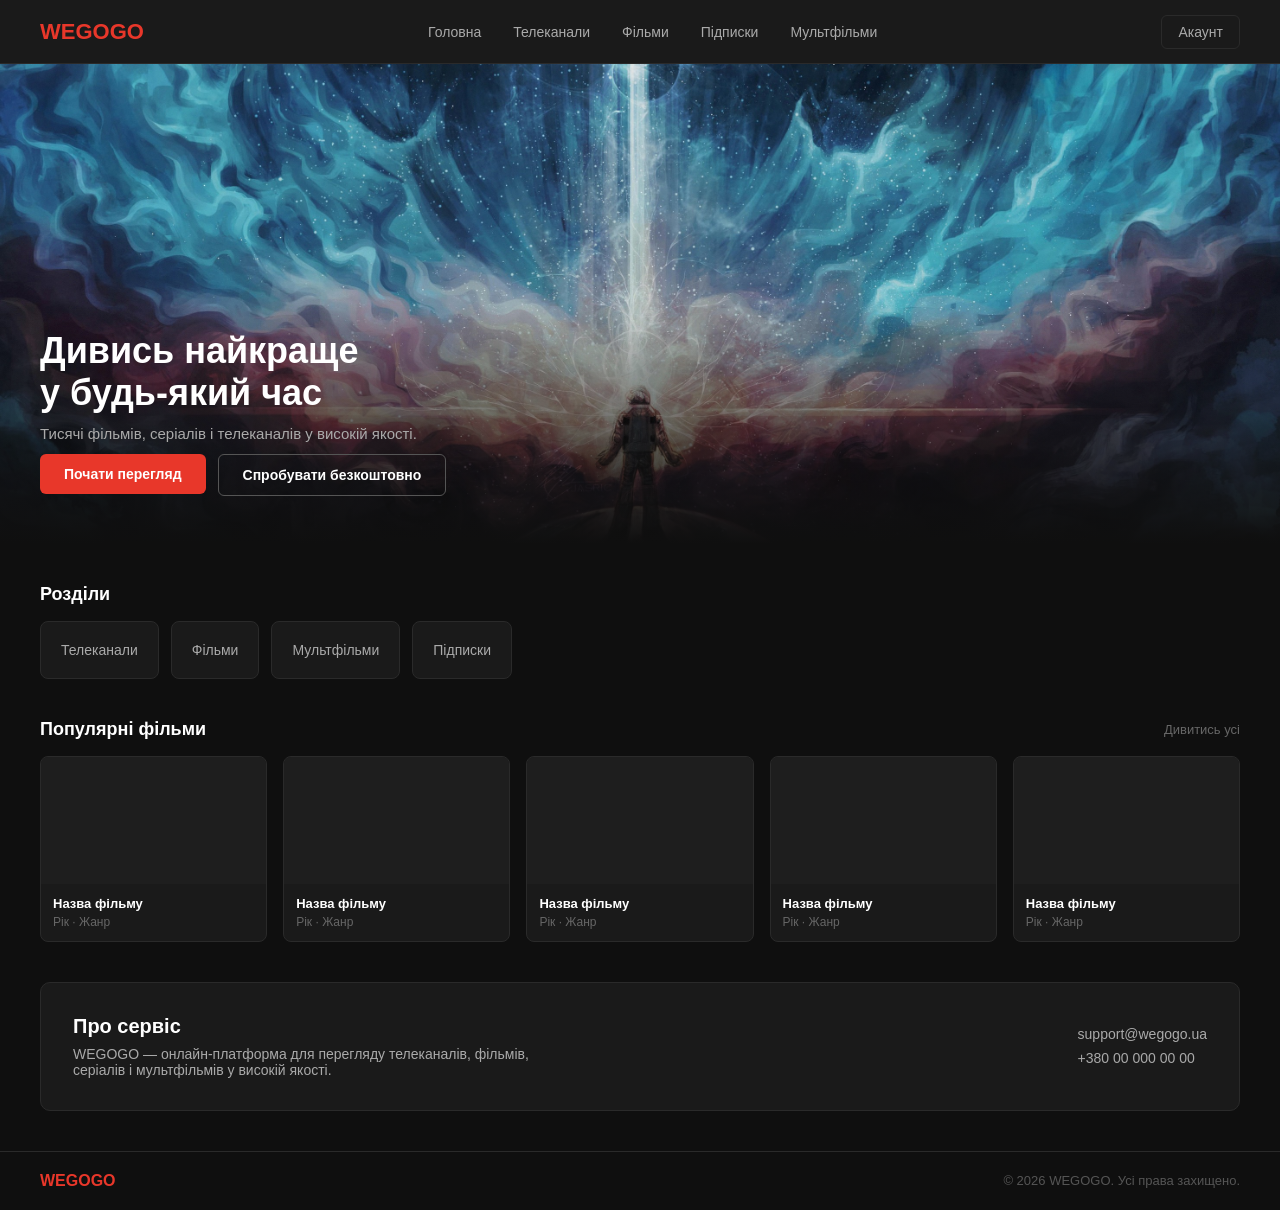
<file: index.html>
<!DOCTYPE html>
<html lang="uk">
<head>
    <meta charset="UTF-8">
    <meta name="viewport" content="width=device-width, initial-scale=1.0">
    <title>WEGOGO</title>
    <link rel="stylesheet" href="styles/style.css">
</head>
<body>

    <header>
        <a href="index.html" class="header-logo">WEGOGO</a>

        <nav>
            <a href="index.html">Головна</a>
            <a href="channels.html">Телеканали</a>
            <a href="movies.html">Фільми</a>
            <a href="subscription.html">Підписки</a>
            <a href="cartoons.html">Мультфільми</a>
        </nav>

        <div class="header-account">
            <a href="#">Акаунт</a>
        </div>
    </header>

    <main>

        <section class="hero">
            <a href="movie-page.html">
                <img src="images/hero.jpg" alt="Головний банер">
            </a>
            <div class="hero-overlay"></div>
            <div class="hero-content">
                <h1 class="hero-title">Дивись найкраще<br>у будь-який час</h1>
                <p class="hero-desc">Тисячі фільмів, серіалів і телеканалів у високій якості.</p>
                <div class="hero-actions">
                    <a href="subscription.html"><button class="btn-primary">Почати перегляд</button></a>
                    <a href="subscription.html"><button class="btn-secondary">Спробувати безкоштовно</button></a>
                </div>
            </div>
        </section>

        <section class="content-section">
            <div class="section-header">
                <h2 class="section-title">Розділи</h2>
            </div>
            <div class="categories-grid">
                <a href="channels.html"><div class="category-card">Телеканали</div></a>
                <a href="movies.html"><div class="category-card">Фільми</div></a>
                <a href="cartoons.html"><div class="category-card">Мультфільми</div></a>
                <a href="subscription.html"><div class="category-card">Підписки</div></a>
            </div>
        </section>

        <section class="content-section" data-endpoint="discover/movie">
            <div class="section-header">
                <h2 class="section-title">Популярні фільми</h2>
                <a href="movies.html" class="section-link">Дивитись усі</a>
            </div>
            <div class="cards-row">
                <div class="media-card"><div class="card-thumb" style="background:#1e1e1e;"></div><div class="card-body"><p class="card-title">Назва фільму</p><p class="card-meta">Рік · Жанр</p></div></div>
                <div class="media-card"><div class="card-thumb" style="background:#1e1e1e;"></div><div class="card-body"><p class="card-title">Назва фільму</p><p class="card-meta">Рік · Жанр</p></div></div>
                <div class="media-card"><div class="card-thumb" style="background:#1e1e1e;"></div><div class="card-body"><p class="card-title">Назва фільму</p><p class="card-meta">Рік · Жанр</p></div></div>
                <div class="media-card"><div class="card-thumb" style="background:#1e1e1e;"></div><div class="card-body"><p class="card-title">Назва фільму</p><p class="card-meta">Рік · Жанр</p></div></div>
                <div class="media-card"><div class="card-thumb" style="background:#1e1e1e;"></div><div class="card-body"><p class="card-title">Назва фільму</p><p class="card-meta">Рік · Жанр</p></div></div>
            </div>
        </section>

        <div class="about-strip">
            <div class="about-text">
                <h2>Про сервіс</h2>
                <p>WEGOGO — онлайн-платформа для перегляду телеканалів, фільмів, серіалів i мультфільмів у високій якості.</p>
            </div>
            <div class="contacts-block">
                <div class="contact-item">support@wegogo.ua</div>
                <div class="contact-item">+380 00 000 00 00</div>
            </div>
        </div>

    </main>

    <div id="movieModal" style="display: none; position: fixed; z-index: 1000; left: 0; top: 0; width: 100%; height: 100%; background-color: rgba(0,0,0,0.8); justify-content: center; align-items: center;">
        <div style="background-color: #1a1a1a; color: #fff; padding: 24px; border: 1px solid #2a2a2a; border-radius: 8px; max-width: 500px; width: 90%; position: relative; font-family: Verdana, sans-serif;">
            <span onclick="closeModal()" style="position: absolute; top: 12px; right: 18px; font-size: 24px; cursor: pointer; color: #666;">&times;</span>
            <h2 id="modalTitle" style="font-size: 20px; margin-bottom: 8px; padding-right: 20px;"></h2>
            <p id="modalMeta" style="color: #666; font-size: 13px; margin-bottom: 16px;"></p>
            <p id="modalOverview" style="font-size: 14px; color: #aaa; line-height: 1.5; white-space: pre-line;"></p>
        </div>
    </div>

    <footer>
        <span class="footer-logo">WEGOGO</span>
        <span class="footer-copy">© 2026 WEGOGO. Усі права захищено.</span>
    </footer>

    <script>
        const API_KEY = '26eeb12bd3ffab63effc274faaeac07e';
        const BASE_URL = 'https://api.themoviedb.org/3/';
        const IMAGE_URL = 'https://image.tmdb.org/t/p/w500';

        const genresMap = {
            18: 'Драма', 35: 'Комедія', 53: 'Трилер', 28: 'Бойовик', 12: 'Пригоди',
            16: 'Мультфільм', 80: 'Кримінал', 99: 'Документальний', 10751: 'Сімейний',
            14: 'Фентезі', 36: 'Історія', 27: 'Жахи', 10402: 'Музика', 9648: 'Детектив',
            10749: 'Мелодрама', 878: 'Фантастика', 10770: 'Телефільм', 10752: 'Військовий', 37: 'Вестерн'
        };

        function openModal(title, meta, overview) {
            document.getElementById('modalTitle').innerText = title;
            document.getElementById('modalMeta').innerText = meta;
            document.getElementById('modalOverview').innerText = overview;
            document.getElementById('movieModal').style.display = 'flex';
        }

        function closeModal() {
            document.getElementById('movieModal').style.display = 'none';
        }

        window.onclick = function(event) {
            const modal = document.getElementById('movieModal');
            if (event.target === modal) {
                modal.style.display = 'none';
            }
        }

        document.querySelectorAll('.content-section[data-endpoint]').forEach(section => {
            const endpoint = section.getAttribute('data-endpoint');
            let url = `${BASE_URL}${endpoint}?api_key=${API_KEY}&language=uk-UA&page=1&with_original_language=en&sort_by=popularity.desc`;

            fetch(url)
                .then(response => response.json())
                .then(data => {
                    if (data.results && data.results.length > 0) {
                        const cards = section.querySelectorAll('.media-card');
                        const validMovies = data.results.filter(movie => movie.overview && movie.overview.trim().length > 15 && movie.poster_path);
                        
                        cards.forEach((card, index) => {
                            const movie = validMovies[index];
                            if (!movie) return;

                            const title = movie.title || movie.name;
                            const releaseDate = movie.release_date || movie.first_air_date || '';
                            const year = releaseDate ? releaseDate.split('-')[0] : '----';
                            
                            let genreName = 'Фільм';
                            if (movie.genre_ids && movie.genre_ids.length > 0) {
                                genreName = genresMap[movie.genre_ids[0]] || 'Фільм';
                            }
                            
                            const metaText = `${year} · ${genreName}`;

                            card.querySelector('.card-thumb').innerHTML = `<img src="${IMAGE_URL}${movie.poster_path}" alt="${title}">`;
                            card.querySelector('.card-title').innerText = title;
                            card.querySelector('.card-meta').innerText = metaText;

                            card.onclick = function() {
                                const fullOverview = `Рік випуску: ${year}\nЖанр: ${genreName}\nРейтинг: ${movie.vote_average || '0'}/10\n\nОпис:\n${movie.overview}`;
                                openModal(title, metaText, fullOverview);
                            };
                        });
                    }
                })
                .catch(error => console.error(error));
        });
    </script>
</body>
</html>
</file>
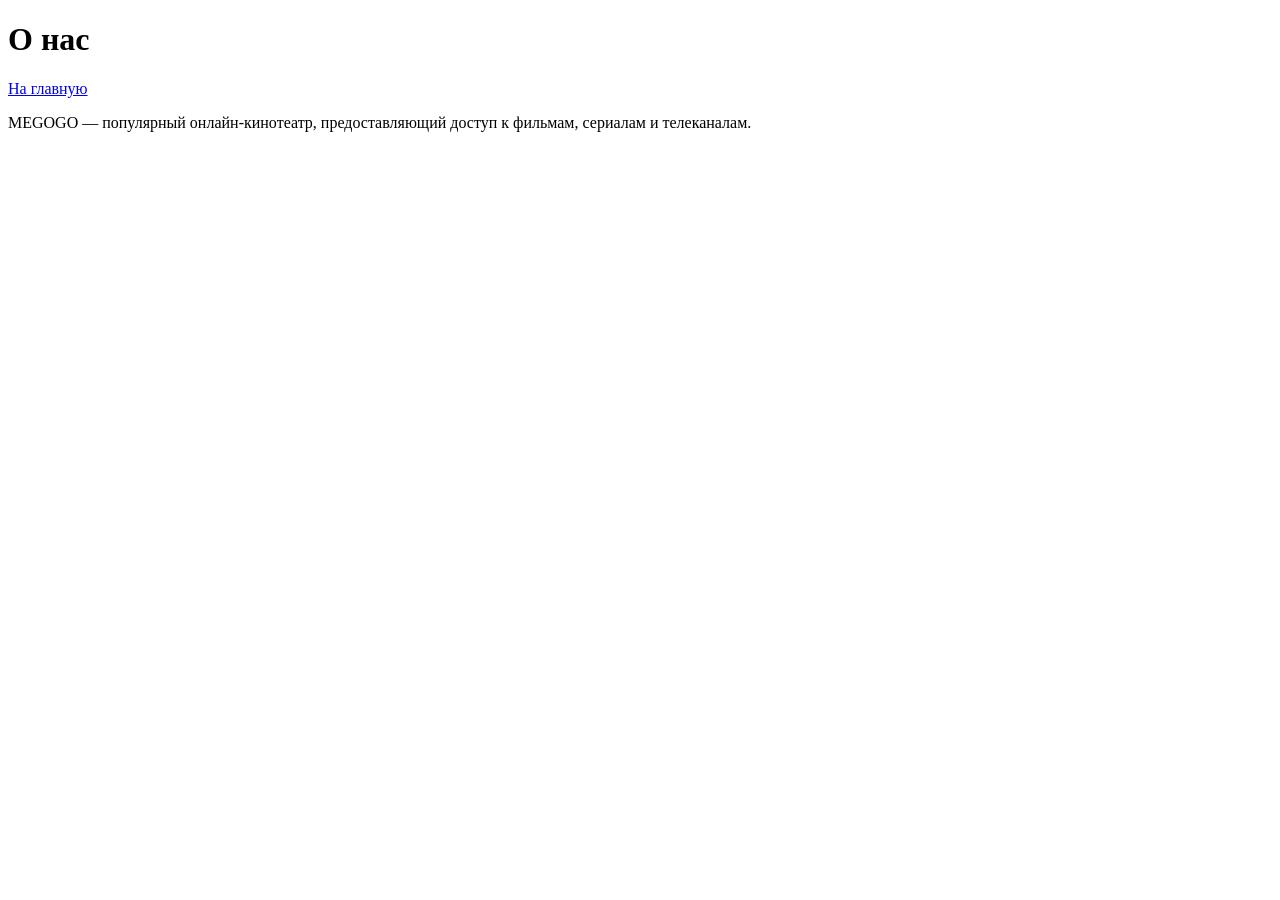
<file: about.html>
<!DOCTYPE html>
<html lang="en">
<head>
    <meta charset="UTF-8">
    <meta name="viewport" content="width=device-width, initial-scale=1.0">
    <title>Document</title>
</head>
<body>
    <h1>О нас</h1>

<a href="index.html">На главную</a>

<p>
MEGOGO — популярный онлайн-кинотеатр,
предоставляющий доступ к фильмам,
сериалам и телеканалам.
</p>
</body>
</html>
</file>
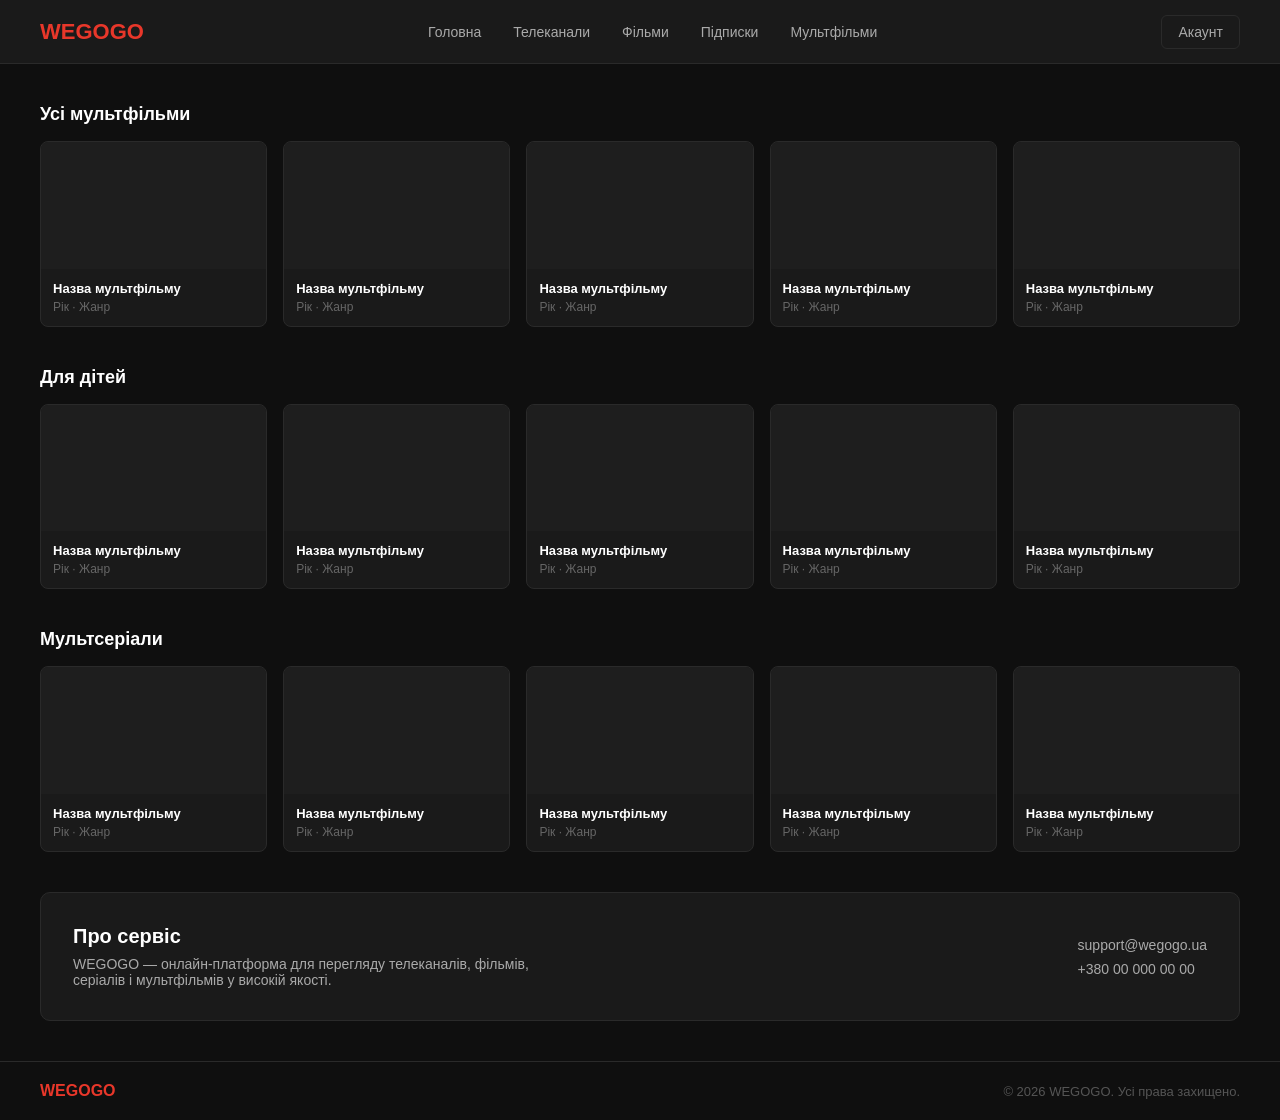
<file: cartoons.html>
<!DOCTYPE html>
<html lang="uk">
<head>
    <meta charset="UTF-8">
    <meta name="viewport" content="width=device-width, initial-scale=1.0">
    <title>WEGOGO — Мультфільми</title>
    <link rel="stylesheet" href="styles/style.css">
</head>
<body>

    <header>
        <a href="index.html" class="header-logo">WEGOGO</a>

        <nav>
            <a href="index.html">Головна</a>
            <a href="channels.html">Телеканали</a>
            <a href="movies.html">Фільми</a>
            <a href="subscription.html">Підписки</a>
            <a href="cartoons.html">Мультфільми</a>
        </nav>

        <div class="header-account">
            <a href="#">Акаунт</a>
        </div>
    </header>

    <main>

        <section class="content-section" style="padding-top: 40px;" data-endpoint="discover/movie" data-genre="16" data-type="all">
            <div class="section-header">
                <h2 class="section-title">Усі мультфільми</h2>
            </div>
            <div class="cards-row" style="flex-wrap: wrap;">
                <div class="media-card"><div class="card-thumb" style="background:#1e1e1e;"></div><div class="card-body"><p class="card-title">Назва мультфільму</p><p class="card-meta">Рік · Жанр</p></div></div>
                <div class="media-card"><div class="card-thumb" style="background:#1e1e1e;"></div><div class="card-body"><p class="card-title">Назва мультфільму</p><p class="card-meta">Рік · Жанр</p></div></div>
                <div class="media-card"><div class="card-thumb" style="background:#1e1e1e;"></div><div class="card-body"><p class="card-title">Назва мультфільму</p><p class="card-meta">Рік · Жанр</p></div></div>
                <div class="media-card"><div class="card-thumb" style="background:#1e1e1e;"></div><div class="card-body"><p class="card-title">Назва мультфільму</p><p class="card-meta">Рік · Жанр</p></div></div>
                <div class="media-card"><div class="card-thumb" style="background:#1e1e1e;"></div><div class="card-body"><p class="card-title">Назва мультфільму</p><p class="card-meta">Рік · Жанр</p></div></div>
            </div>
        </section>
        <section class="content-section" data-endpoint="discover/movie" data-genre="16,10751" data-type="kids">
            <div class="section-header">
                <h2 class="section-title">Для дітей</h2>
            </div>
            <div class="cards-row" style="flex-wrap: wrap;">
                <div class="media-card"><div class="card-thumb" style="background:#1e1e1e;"></div><div class="card-body"><p class="card-title">Назва мультфільму</p><p class="card-meta">Рік · Жанр</p></div></div>
                <div class="media-card"><div class="card-thumb" style="background:#1e1e1e;"></div><div class="card-body"><p class="card-title">Назва мультфільму</p><p class="card-meta">Рік · Жанр</p></div></div>
                <div class="media-card"><div class="card-thumb" style="background:#1e1e1e;"></div><div class="card-body"><p class="card-title">Назва мультфільму</p><p class="card-meta">Рік · Жанр</p></div></div>
                <div class="media-card"><div class="card-thumb" style="background:#1e1e1e;"></div><div class="card-body"><p class="card-title">Назва мультфільму</p><p class="card-meta">Рік · Жанр</p></div></div>
                <div class="media-card"><div class="card-thumb" style="background:#1e1e1e;"></div><div class="card-body"><p class="card-title">Назва мультфільму</p><p class="card-meta">Рік · Жанр</p></div></div>
            </div>
        </section>

        <section class="content-section" data-endpoint="discover/tv" data-genre="16" data-type="series">
            <div class="section-header">
                <h2 class="section-title">Мультсеріали</h2>
            </div>
            <div class="cards-row" style="flex-wrap: wrap;">
                <div class="media-card"><div class="card-thumb" style="background:#1e1e1e;"></div><div class="card-body"><p class="card-title">Назва мультфільму</p><p class="card-meta">Рік · Жанр</p></div></div>
                <div class="media-card"><div class="card-thumb" style="background:#1e1e1e;"></div><div class="card-body"><p class="card-title">Назва мультфільму</p><p class="card-meta">Рік · Жанр</p></div></div>
                <div class="media-card"><div class="card-thumb" style="background:#1e1e1e;"></div><div class="card-body"><p class="card-title">Назва мультфільму</p><p class="card-meta">Рік · Жанр</p></div></div>
                <div class="media-card"><div class="card-thumb" style="background:#1e1e1e;"></div><div class="card-body"><p class="card-title">Назва мультфільму</p><p class="card-meta">Рік · Жанр</p></div></div>
                <div class="media-card"><div class="card-thumb" style="background:#1e1e1e;"></div><div class="card-body"><p class="card-title">Назва мультфільму</p><p class="card-meta">Рік · Жанр</p></div></div>
            </div>
        </section>

        <div class="about-strip">
            <div class="about-text">
                <h2>Про сервіс</h2>
                <p>WEGOGO — онлайн-платформа для перегляду телеканалів, фільмів, серіалів і мультфільмів у високій якості.</p>
            </div>
            <div class="contacts-block">
                <div class="contact-item">support@wegogo.ua</div>
                <div class="contact-item">+380 00 000 00 00</div>
            </div>
        </div>

    </main>

    <div id="movieModal" style="display: none; position: fixed; z-index: 1000; left: 0; top: 0; width: 100%; height: 100%; background-color: rgba(0,0,0,0.8); justify-content: center; align-items: center;">
        <div style="background-color: #1a1a1a; color: #fff; padding: 24px; border: 1px solid #2a2a2a; border-radius: 8px; max-width: 500px; width: 90%; position: relative; font-family: Verdana, sans-serif;">
            <span onclick="closeModal()" style="position: absolute; top: 12px; right: 18px; font-size: 24px; cursor: pointer; color: #666;">&times;</span>
            <h2 id="modalTitle" style="font-size: 20px; margin-bottom: 8px; padding-right: 20px;"></h2>
            <p id="modalMeta" style="color: #666; font-size: 13px; margin-bottom: 16px;"></p>
            <p id="modalOverview" style="font-size: 14px; color: #aaa; line-height: 1.5; white-space: pre-line;"></p>
        </div>
    </div>

    <footer>
        <span class="footer-logo">WEGOGO</span>
        <span class="footer-copy">© 2026 WEGOGO. Усі права захищено.</span>
    </footer>

    <script>
        const API_KEY = '26eeb12bd3ffab63effc274faaeac07e';
        const BASE_URL = 'https://api.themoviedb.org/3/';
        const IMAGE_URL = 'https://image.tmdb.org/t/p/w500';

        const genresMap = {
            18: 'Драма',
            35: 'Комедія',
            53: 'Трилер',
            28: 'Бойовик',
            12: 'Пригоди',
            16: 'Мультфільм',
            80: 'Кримінал',
            99: 'Документальний',
            10751: 'Сімейний',
            14: 'Фентезі',
            36: 'Історія',
            27: 'Жахи',
            10402: 'Музика',
            9648: 'Детектив',
            10749: 'Мелодрама',
            878: 'Фантастика',
            10770: 'Телефільм',
            10752: 'Військовий',
            37: 'Вестерн'
        };

        function openModal(title, meta, overview) {
            document.getElementById('modalTitle').innerText = title;
            document.getElementById('modalMeta').innerText = meta;
            document.getElementById('modalOverview').innerText = overview;
            document.getElementById('movieModal').style.display = 'flex';
        }

        function closeModal() {
            document.getElementById('movieModal').style.display = 'none';
        }

        window.onclick = function(event) {
            const modal = document.getElementById('movieModal');
            if (event.target === modal) {
                modal.style.display = 'none';
            }
        }

        document.querySelectorAll('.content-section[data-endpoint]').forEach(section => {
            const endpoint = section.getAttribute('data-endpoint');
            const genreId = section.getAttribute('data-genre');
            const sectionType = section.getAttribute('data-type');
            
            let url = `${BASE_URL}${endpoint}?api_key=${API_KEY}&language=uk-UA&page=1&with_original_language=en`;
            
            if (genreId) {
                url += `&with_genres=${genreId}`;
            }
            
            if (sectionType === 'new') {
                url += `&primary_release_date.lte=2026-06-18&sort_by=primary_release_date.desc`;
            } else {
                url += `&sort_by=popularity.desc`;
            }

            fetch(url)
                .then(response => response.json())
                .then(data => {
                    if (data.results && data.results.length > 0) {
                        const cards = section.querySelectorAll('.media-card');
                        const validMovies = data.results.filter(movie => movie.overview && movie.overview.trim().length > 15 && movie.poster_path);
                        
                        cards.forEach((card, index) => {
                            const movie = validMovies[index];
                            if (!movie) return;

                            const title = movie.title || movie.name;
                            const releaseDate = movie.release_date || movie.first_air_date || '';
                            const year = releaseDate ? releaseDate.split('-')[0] : '----';
                            
                            let genreName = 'Мультфільм';
                            if (movie.genre_ids && movie.genre_ids.length > 0) {
                                const matchedGenre = movie.genre_ids.find(id => id !== 16);
                                genreName = matchedGenre ? genresMap[matchedGenre] : 'Мультфільм';
                            }
                            
                            if (sectionType === 'series') {
                                genreName = 'Мультсеріал';
                            }
                            
                            const metaText = `${year} · ${genreName}`;

                            card.querySelector('.card-thumb').innerHTML = `<img src="${IMAGE_URL}${movie.poster_path}" alt="${title}">`;
                            card.querySelector('.card-title').innerText = title;
                            card.querySelector('.card-meta').innerText = metaText;

                            card.onclick = function() {
                                const fullOverview = `Рік випуску: ${year}\nТип: ${genreName}\nРейтинг: ${movie.vote_average || '0'}/10\n\nОпис:\n${movie.overview}`;
                                openModal(title, metaText, fullOverview);
                            };
                        });
                    }
                })
                .catch(error => console.error(error));
        });
    </script>
</body>
</html>
</file>
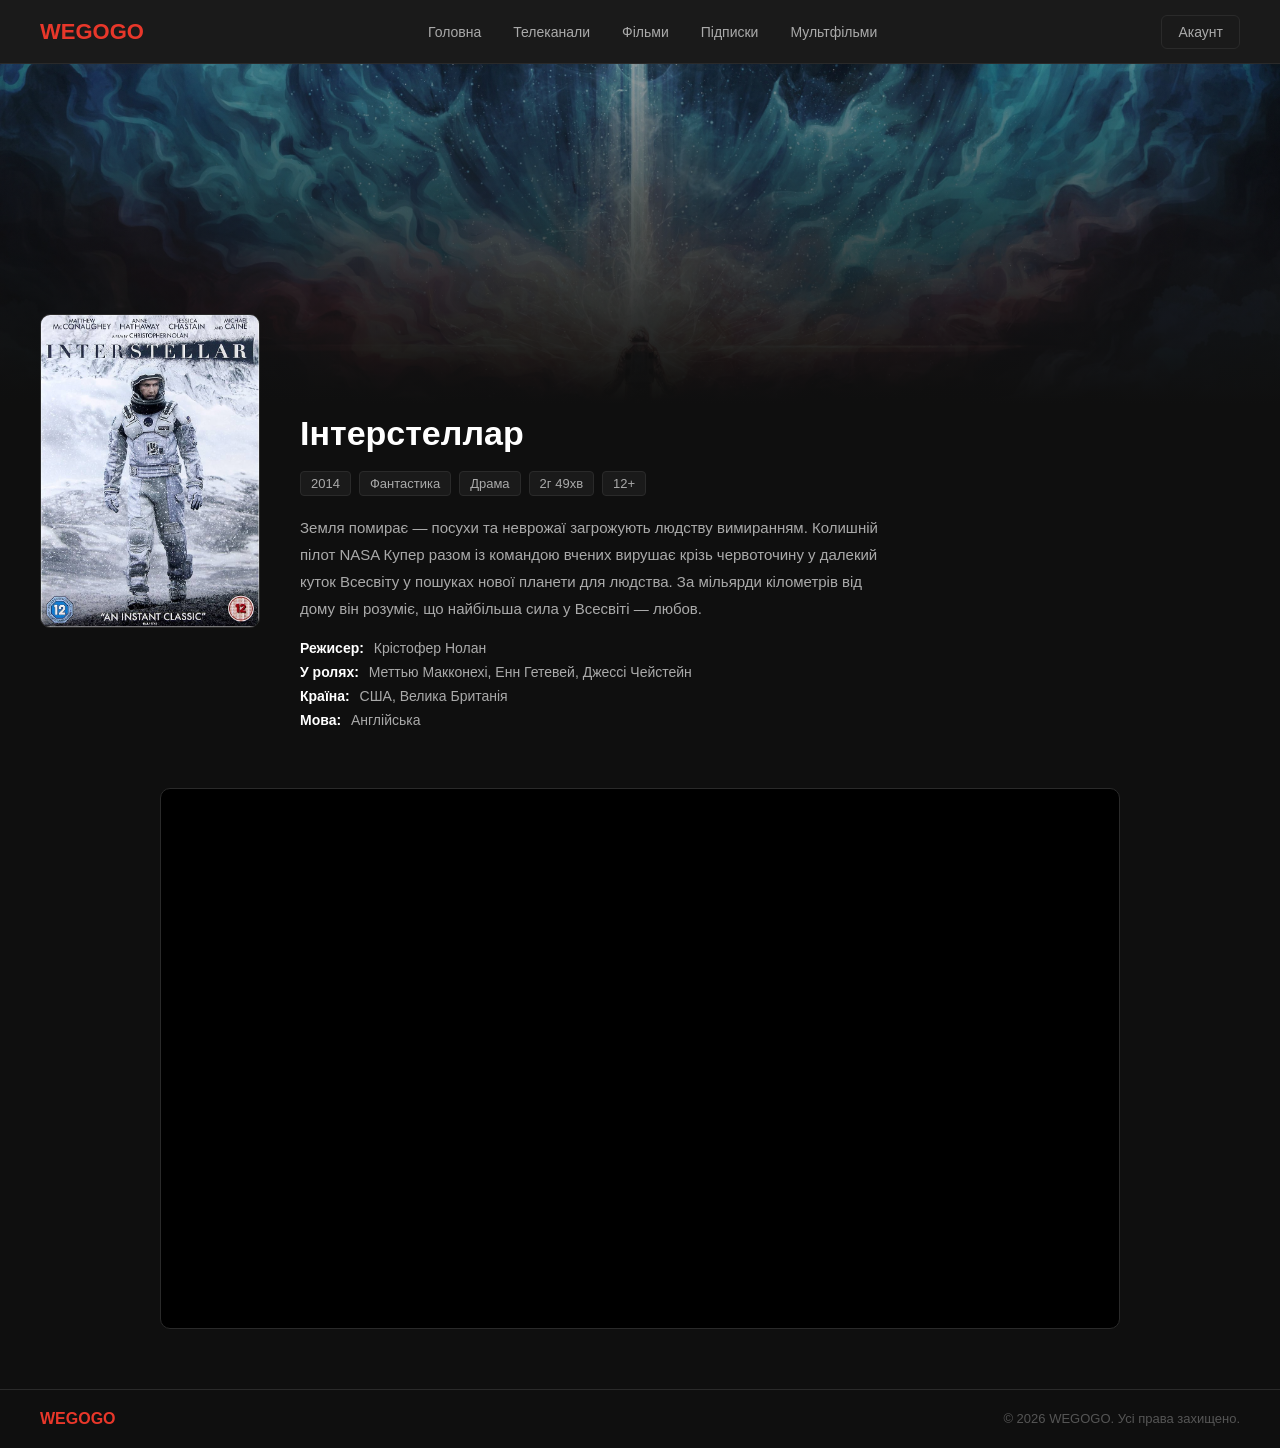
<file: Intersteller.html>
<!DOCTYPE html>
<html lang="uk">
<head>
    <meta charset="UTF-8">
    <meta name="viewport" content="width=device-width, initial-scale=1.0">
    <title>WEGOGO — Інтерстеллар</title>
    <link rel="stylesheet" href="styles/style.css">
    <link rel="stylesheet" href="styles/inter.css">
</head>
<body>

    <header>
        <a href="index.html" class="header-logo">WEGOGO</a>
        <nav>
            <a href="index.html">Головна</a>
            <a href="channels.html">Телеканали</a>
            <a href="movies.html">Фільми</a>
            <a href="subscription.html">Підписки</a>
            <a href="cartoons.html">Мультфільми</a>
        </nav>
        <div class="header-account">
            <a href="#">Акаунт</a>
        </div>
    </header>

    <main>

        <div class="movie-hero" style="background-image: url('images/hero.jpg');">
            <div class="movie-hero-overlay"></div>
        </div>

        <section class="movie-detail">

            <div class="movie-left">
                <div class="movie-poster">
                    <img src="images/interstellar.jpg" alt="Інтерстеллар">
                </div>
            </div>

            <div class="movie-info">
                <h1 class="movie-title">Інтерстеллар</h1>

                <div class="movie-meta-row">
                    <span class="movie-tag">2014</span>
                    <span class="movie-tag">Фантастика</span>
                    <span class="movie-tag">Драма</span>
                    <span class="movie-tag">2г 49хв</span>
                    <span class="movie-tag">12+</span>
                </div>

                <p class="movie-desc">
                    Земля помирає — посухи та неврожаї загрожують людству вимиранням. Колишній пілот NASA Купер разом із командою вчених вирушає крізь червоточину у далекий куток Всесвіту у пошуках нової планети для людства. За мільярди кілометрів від дому він розуміє, що найбільша сила у Всесвіті — любов.
                </p>

                <div class="movie-crew">
                    <p class="crew-item"><span class="crew-label">Режисер:</span> Крістофер Нолан</p>
                    <p class="crew-item"><span class="crew-label">У ролях:</span> Меттью Макконехі, Енн Гетевей, Джессі Чейстейн</p>
                    <p class="crew-item"><span class="crew-label">Країна:</span> США, Велика Британія</p>
                    <p class="crew-item"><span class="crew-label">Мова:</span> Англійська</p>
                </div>
            </div>

        </section>

        <section class="player-section">
            <div class="player-wrapper">
                <iframe id="player" src="https://www.youtube.com/watch?v=UDVtMYqUAyw&list=RDUDVtMYqUAyw&start_radio=1" title="Interstellar – Trailer" frameborder="0" allow="accelerometer; autoplay; clipboard-write; encrypted-media; gyroscope; picture-in-picture; web-share" allowfullscreen></iframe>
            </div>
        </section>

    </main>

    <footer>
        <span class="footer-logo">WEGOGO</span>
        <span class="footer-copy">© 2026 WEGOGO. Усі права захищено.</span>
    </footer>
</body>
</html>
</file>
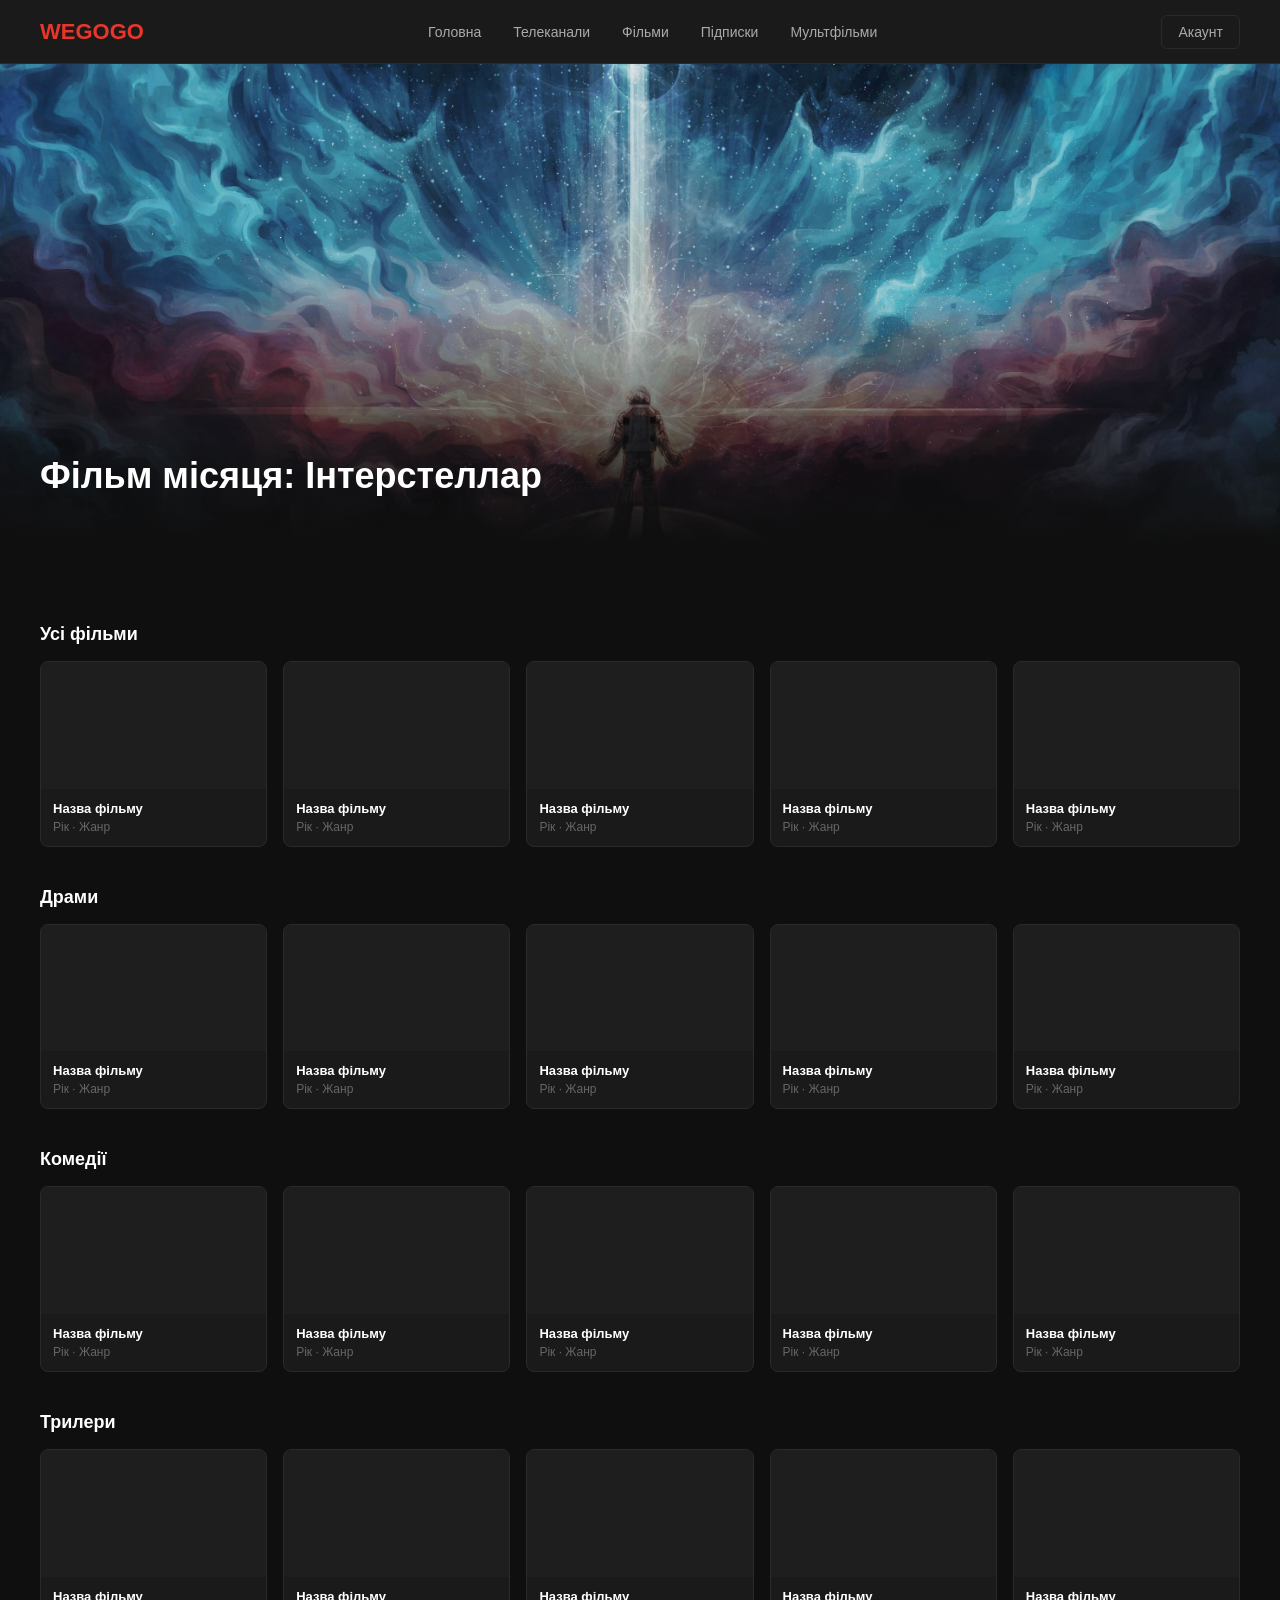
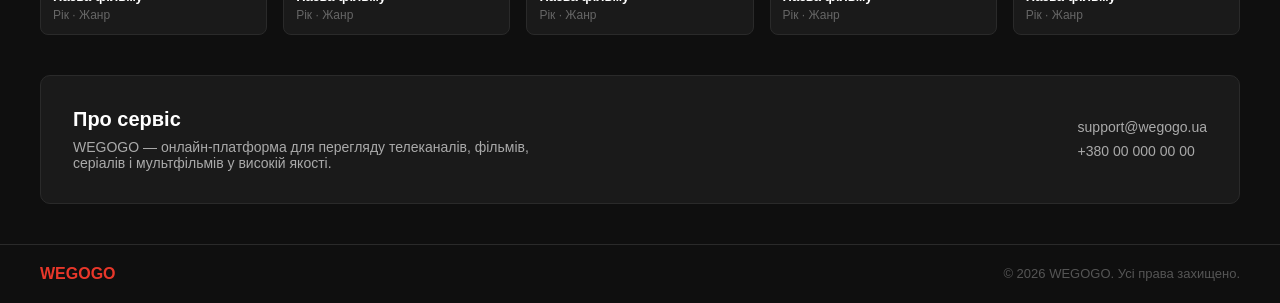
<file: movies.html>
<!DOCTYPE html>
<html lang="uk">
<head>
    <meta charset="UTF-8">
    <meta name="viewport" content="width=device-width, initial-scale=1.0">
    <title>WEGOGO — Фільми</title>
    <link rel="stylesheet" href="styles/style.css">
</head>
<body>

    <header>
        <a href="index.html" class="header-logo">WEGOGO</a>

        <nav>
            <a href="index.html">Головна</a>
            <a href="channels.html">Телеканали</a>
            <a href="movies.html">Фільми</a>
            <a href="subscription.html">Підписки</a>
            <a href="cartoons.html">Мультфільми</a>
        </nav>

        <div class="header-account">
            <a href="#">Акаунт</a>
        </div>
    </header>

    <main>

        <section class="hero" onclick="location.href='Intersteller.html'" style="cursor:pointer;">
            <img src="images/hero.jpg" alt="Головний банер">
            <div class="hero-overlay"></div>
            <div class="hero-content">
                <h1 class="hero-title">Фільм місяця: Інтерстеллар</h1>
            </div>
        </section>

        <section class="content-section" style="padding-top: 40px;" data-endpoint="discover/movie" data-genre="" data-type="all">
            <div class="section-header">
                <h2 class="section-title">Усі фільми</h2>
            </div>
            <div class="cards-row" style="flex-wrap: wrap;">
                <div class="media-card"><div class="card-thumb" style="background:#1e1e1e;"></div><div class="card-body"><p class="card-title">Назва фільму</p><p class="card-meta">Рік · Жанр</p></div></div>
                <div class="media-card"><div class="card-thumb" style="background:#1e1e1e;"></div><div class="card-body"><p class="card-title">Назва фільму</p><p class="card-meta">Рік · Жанр</p></div></div>
                <div class="media-card"><div class="card-thumb" style="background:#1e1e1e;"></div><div class="card-body"><p class="card-title">Назва фільму</p><p class="card-meta">Рік · Жанр</p></div></div>
                <div class="media-card"><div class="card-thumb" style="background:#1e1e1e;"></div><div class="card-body"><p class="card-title">Назва фільму</p><p class="card-meta">Рік · Жанр</p></div></div>
                <div class="media-card"><div class="card-thumb" style="background:#1e1e1e;"></div><div class="card-body"><p class="card-title">Назва фільму</p><p class="card-meta">Рік · Жанр</p></div></div>
            </div>
        </section>

        <section class="content-section" data-endpoint="discover/movie" data-genre="18">
            <div class="section-header">
                <h2 class="section-title">Драми</h2>
            </div>
            <div class="cards-row" style="flex-wrap: wrap;">
                <div class="media-card"><div class="card-thumb" style="background:#1e1e1e;"></div><div class="card-body"><p class="card-title">Назва фільму</p><p class="card-meta">Рік · Жанр</p></div></div>
                <div class="media-card"><div class="card-thumb" style="background:#1e1e1e;"></div><div class="card-body"><p class="card-title">Назва фільму</p><p class="card-meta">Рік · Жанр</p></div></div>
                <div class="media-card"><div class="card-thumb" style="background:#1e1e1e;"></div><div class="card-body"><p class="card-title">Назва фільму</p><p class="card-meta">Рік · Жанр</p></div></div>
                <div class="media-card"><div class="card-thumb" style="background:#1e1e1e;"></div><div class="card-body"><p class="card-title">Назва фільму</p><p class="card-meta">Рік · Жанр</p></div></div>
                <div class="media-card"><div class="card-thumb" style="background:#1e1e1e;"></div><div class="card-body"><p class="card-title">Назва фільму</p><p class="card-meta">Рік · Жанр</p></div></div>
            </div>
        </section>

        <section class="content-section" data-endpoint="discover/movie" data-genre="35">
            <div class="section-header">
                <h2 class="section-title">Комедії</h2>
            </div>
            <div class="cards-row" style="flex-wrap: wrap;">
                <div class="media-card"><div class="card-thumb" style="background:#1e1e1e;"></div><div class="card-body"><p class="card-title">Назва фільму</p><p class="card-meta">Рік · Жанр</p></div></div>
                <div class="media-card"><div class="card-thumb" style="background:#1e1e1e;"></div><div class="card-body"><p class="card-title">Назва фільму</p><p class="card-meta">Рік · Жанр</p></div></div>
                <div class="media-card"><div class="card-thumb" style="background:#1e1e1e;"></div><div class="card-body"><p class="card-title">Назва фільму</p><p class="card-meta">Рік · Жанр</p></div></div>
                <div class="media-card"><div class="card-thumb" style="background:#1e1e1e;"></div><div class="card-body"><p class="card-title">Назва фільму</p><p class="card-meta">Рік · Жанр</p></div></div>
                <div class="media-card"><div class="card-thumb" style="background:#1e1e1e;"></div><div class="card-body"><p class="card-title">Назва фільму</p><p class="card-meta">Рік · Жанр</p></div></div>
            </div>
        </section>

        <section class="content-section" data-endpoint="discover/movie" data-genre="53">
            <div class="section-header">
                <h2 class="section-title">Трилери</h2>
            </div>
            <div class="cards-row" style="flex-wrap: wrap;">
                <div class="media-card"><div class="card-thumb" style="background:#1e1e1e;"></div><div class="card-body"><p class="card-title">Назва фільму</p><p class="card-meta">Рік · Жанр</p></div></div>
                <div class="media-card"><div class="card-thumb" style="background:#1e1e1e;"></div><div class="card-body"><p class="card-title">Назва фільму</p><p class="card-meta">Рік · Жанр</p></div></div>
                <div class="media-card"><div class="card-thumb" style="background:#1e1e1e;"></div><div class="card-body"><p class="card-title">Назва фільму</p><p class="card-meta">Рік · Жанр</p></div></div>
                <div class="media-card"><div class="card-thumb" style="background:#1e1e1e;"></div><div class="card-body"><p class="card-title">Назва фільму</p><p class="card-meta">Рік · Жанр</p></div></div>
                <div class="media-card"><div class="card-thumb" style="background:#1e1e1e;"></div><div class="card-body"><p class="card-title">Назва фільму</p><p class="card-meta">Рік · Жанр</p></div></div>
            </div>
        </section>

        <div class="about-strip">
            <div class="about-text">
                <h2>Про сервіс</h2>
                <p>WEGOGO — онлайн-платформа для перегляду телеканалів, фільмів, серіалів і мультфільмів у високій якості.</p>
            </div>
            <div class="contacts-block">
                <div class="contact-item">support@wegogo.ua</div>
                <div class="contact-item">+380 00 000 00 00</div>
            </div>
        </div>

    </main>

    <div id="movieModal" style="display: none; position: fixed; z-index: 1000; left: 0; top: 0; width: 100%; height: 100%; background-color: rgba(0,0,0,0.8); justify-content: center; align-items: center;">
        <div style="background-color: #1a1a1a; color: #fff; padding: 24px; border: 1px solid #2a2a2a; border-radius: 8px; max-width: 500px; width: 90%; position: relative; font-family: Verdana, sans-serif;">
            <span onclick="closeModal()" style="position: absolute; top: 12px; right: 18px; font-size: 24px; cursor: pointer; color: #666;">&times;</span>
            <h2 id="modalTitle" style="font-size: 20px; margin-bottom: 8px; padding-right: 20px;"></h2>
            <p id="modalMeta" style="color: #666; font-size: 13px; margin-bottom: 16px;"></p>
            <p id="modalOverview" style="font-size: 14px; color: #aaa; line-height: 1.5; white-space: pre-line;"></p>
        </div>
    </div>

    <footer>
        <span class="footer-logo">WEGOGO</span>
        <span class="footer-copy">© 2026 WEGOGO. Усі права захищено.</span>
    </footer>

    <script>
        const API_KEY = '26eeb12bd3ffab63effc274faaeac07e';
        const BASE_URL = 'https://api.themoviedb.org/3/';
        const IMAGE_URL = 'https://image.tmdb.org/t/p/w500';

        const genresMap = {
            18: 'Драма',
            35: 'Комедія',
            53: 'Трилер',
            28: 'Бойовик',
            12: 'Пригоди',
            16: 'Мультфільм',
            80: 'Кримінал',
            99: 'Документальний',
            10751: 'Сімейний',
            14: 'Фентезі',
            36: 'Історія',
            27: 'Жахи',
            10402: 'Музика',
            9648: 'Детектив',
            10749: 'Мелодрама',
            878: 'Фантастика',
            10770: 'Телефільм',
            10752: 'Військовий',
            37: 'Вестерн'
        };

        function openModal(title, meta, overview) {
            document.getElementById('modalTitle').innerText = title;
            document.getElementById('modalMeta').innerText = meta;
            document.getElementById('modalOverview').innerText = overview;
            document.getElementById('movieModal').style.display = 'flex';
        }

        function closeModal() {
            document.getElementById('movieModal').style.display = 'none';
        }

        window.onclick = function(event) {
            const modal = document.getElementById('movieModal');
            if (event.target === modal) {
                modal.style.display = 'none';
            }
        }

        document.querySelectorAll('.content-section[data-endpoint]').forEach(section => {
            const endpoint = section.getAttribute('data-endpoint');
            const genreId = section.getAttribute('data-genre');
            const sectionType = section.getAttribute('data-type');
            
            let url = `${BASE_URL}${endpoint}?api_key=${API_KEY}&language=uk-UA&page=1&with_original_language=en`;
            
            if (genreId) {
                url += `&with_genres=${genreId}&sort_by=popularity.desc`;
            } else if (sectionType === 'new') {
                url += `&primary_release_date.lte=2026-06-18&sort_by=primary_release_date.desc`;
            } else {
                url += `&sort_by=popularity.desc`;
            }

            fetch(url)
                .then(response => response.json())
                .then(data => {
                    if (data.results && data.results.length > 0) {
                        const cards = section.querySelectorAll('.media-card');
                        const validMovies = data.results.filter(movie => movie.overview && movie.overview.trim().length > 15 && movie.poster_path);
                        
                        cards.forEach((card, index) => {
                            const movie = validMovies[index];
                            if (!movie) return;

                            const title = movie.title || movie.name;
                            const releaseDate = movie.release_date || movie.first_air_date || '';
                            const year = releaseDate ? releaseDate.split('-')[0] : '----';
                            
                            let genreName = 'Фільм';
                            if (movie.genre_ids && movie.genre_ids.length > 0) {
                                genreName = genresMap[movie.genre_ids[0]] || 'Фільм';
                            }
                            
                            const metaText = `${year} · ${genreName}`;

                            card.querySelector('.card-thumb').innerHTML = `<img src="${IMAGE_URL}${movie.poster_path}" alt="${title}">`;
                            card.querySelector('.card-title').innerText = title;
                            card.querySelector('.card-meta').innerText = metaText;

                            card.onclick = function() {
                                const fullOverview = `Рік випуску: ${year}\nЖанр: ${genreName}\nРейтинг: ${movie.vote_average || '0'}/10\n\nОпис:\n${movie.overview}`;
                                openModal(title, metaText, fullOverview);
                            };
                        });
                    }
                })
                .catch(error => console.error(error));
        });
    </script>
</body>
</html>
</file>
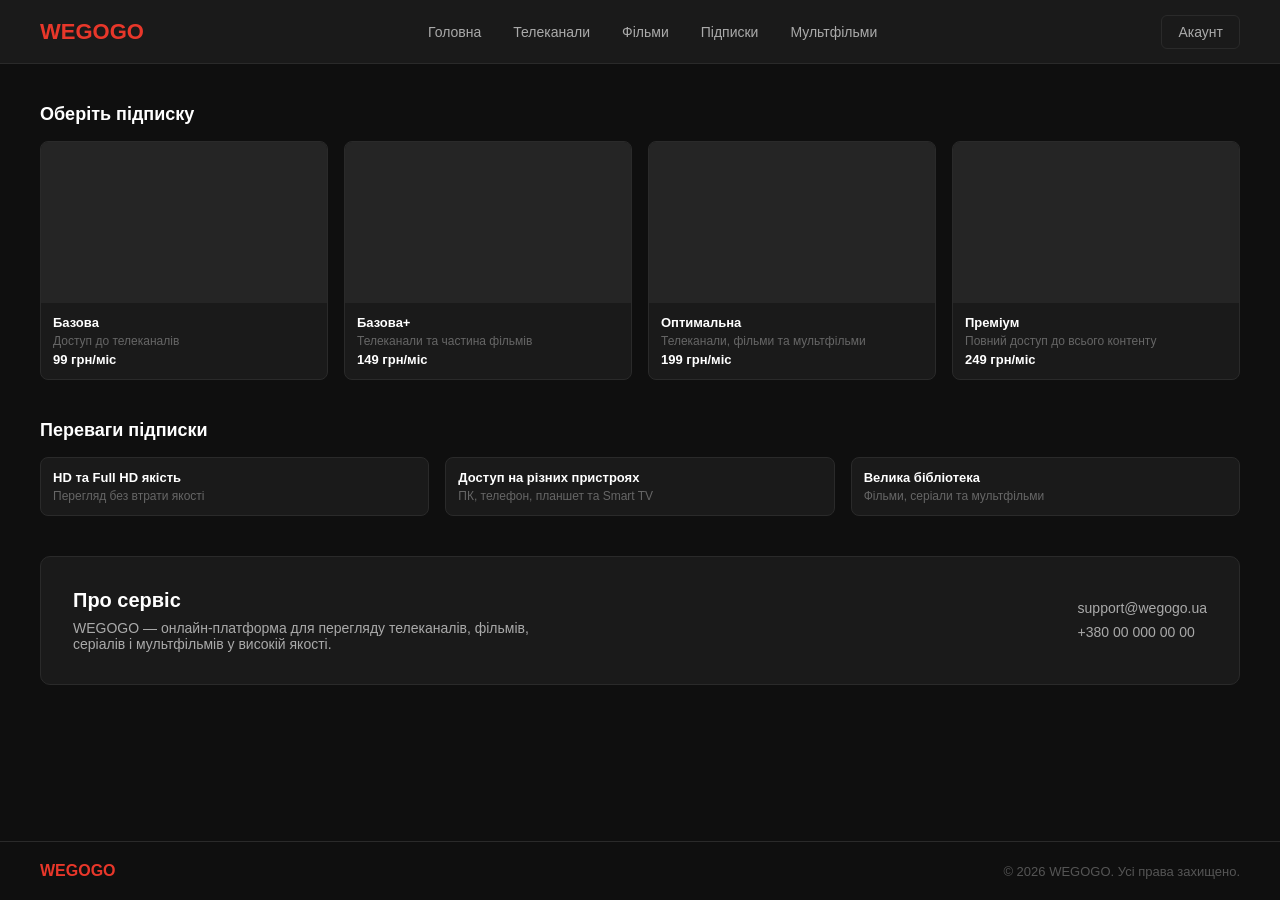
<file: subscription.html>
<!DOCTYPE html>
<html lang="uk">
<head>
    <meta charset="UTF-8">
    <meta name="viewport" content="width=device-width, initial-scale=1.0">
    <title>WEGOGO — Підписки</title>
    <link rel="stylesheet" href="styles/style.css">
</head>
<body>

    <header>
        <a href="index.html", class="header-logo">WEGOGO</a>

        <nav>
            <a href="index.html">Головна</a>
            <a href="channels.html">Телеканали</a>
            <a href="movies.html">Фільми</a>
            <a href="subscription.html">Підписки</a>
            <a href="cartoons.html">Мультфільми</a>
            
        </nav>

        <div class="header-account">
            <a href="#">Акаунт</a>
        </div>
    </header>

    <main>

        <section class="content-section" style="padding-top: 40px;">
            <div class="section-header">
                <h2 class="section-title">Оберіть підписку</h2>
            </div>

            <div class="cards-row" style="flex-wrap: wrap;">

                <div class="media-card">
                    <div class="card-thumb"></div>
                    <div class="card-body">
                        <p class="card-title">Базова</p>
                        <p class="card-meta">Доступ до телеканалів</p>
                        <p class="card-title">99 грн/міс</p>
                    </div>
                </div>

                <div class="media-card">
                    <div class="card-thumb"></div>
                    <div class="card-body">
                        <p class="card-title">Базова+</p>
                        <p class="card-meta">Телеканали та частина фільмів</p>
                        <p class="card-title">149 грн/міс</p>
                    </div>
                </div>

                <div class="media-card">
                    <div class="card-thumb"></div>
                    <div class="card-body">
                        <p class="card-title">Оптимальна</p>
                        <p class="card-meta">Телеканали, фільми та мультфільми</p>
                        <p class="card-title">199 грн/міс</p>
                    </div>
                </div>

                <div class="media-card">
                    <div class="card-thumb"></div>
                    <div class="card-body">
                        <p class="card-title">Преміум</p>
                        <p class="card-meta">Повний доступ до всього контенту</p>
                        <p class="card-title">249 грн/міс</p>
                    </div>
                </div>

            </div>
        </section>

        <section class="content-section">
            <div class="section-header">
                <h2 class="section-title">Переваги підписки</h2>
            </div>

            <div class="cards-row" style="flex-wrap: wrap;">

                <div class="media-card">
                    <div class="card-body">
                        <p class="card-title">HD та Full HD якість</p>
                        <p class="card-meta">Перегляд без втрати якості</p>
                    </div>
                </div>

                <div class="media-card">
                    <div class="card-body">
                        <p class="card-title">Доступ на різних пристроях</p>
                        <p class="card-meta">ПК, телефон, планшет та Smart TV</p>
                    </div>
                </div>

                <div class="media-card">
                    <div class="card-body">
                        <p class="card-title">Велика бібліотека</p>
                        <p class="card-meta">Фільми, серіали та мультфільми</p>
                    </div>
                </div>

            </div>
        </section>

        <div class="about-strip">
            <div class="about-text">
                <h2>Про сервіс</h2>
                <p>WEGOGO — онлайн-платформа для перегляду телеканалів, фільмів, серіалів і мультфільмів у високій якості.</p>
            </div>

            <div class="contacts-block">
                <div class="contact-item">support@wegogo.ua</div>
                <div class="contact-item">+380 00 000 00 00</div>
            </div>
        </div>

    </main>

    <footer>
        <span class="footer-logo">WEGOGO</span>
        <span class="footer-copy">© 2026 WEGOGO. Усі права захищено.</span>
    </footer>

</body>
</html>
</file>
<file: styles/style.css>
* {
    margin: 0;
    padding: 0;
    box-sizing: border-box;
}

body {
    font-family: Verdana, sans-serif;
    background-color: #0f0f0f;
    color: #ffffff;
    min-height: 100vh;
    display: flex;
    flex-direction: column;
}

a {
    text-decoration: none;
    color: inherit;
}

header {
    display: flex;
    justify-content: space-between;
    align-items: center;
    gap: 20px;
    padding: 0 40px;
    height: 64px;
    background-color: #1a1a1a;
    border-bottom: 1px solid #2a2a2a;
}

.header-logo {
    font-size: 22px;
    font-weight: bold;
    color: #e8372a;
}

nav {
    display: flex;
    gap: 4px;
}

nav a {
    font-size: 14px;
    padding: 8px 14px;
    color: #aaaaaa;
    border-radius: 6px;
}

nav a:hover {
    color: #ffffff;
    background-color: #2a2a2a;
}

.header-account a {
    display: flex;
    align-items: center;
    gap: 8px;
    font-size: 14px;
    padding: 8px 16px;
    color: #aaaaaa;
    border: 1px solid #2a2a2a;
    border-radius: 6px;
}

.header-account a:hover {
    color: #ffffff;
    background-color: #2a2a2a;
}

main {
    flex: 1;
}

.hero {
    position: relative;
    width: 100%;
    height: 480px;
    overflow: hidden;
    margin-bottom: 40px;
}

.hero img {
    width: 100%;
    height: 100%;
    object-fit: cover;
    display: block;
}

.hero-overlay {
    position: absolute;
    inset: 0;
    background: linear-gradient(to top, #0f0f0f 0%, transparent 50%);
}

.hero-content {
    position: absolute;
    bottom: 48px;
    left: 40px;
    display: flex;
    flex-direction: column;
    gap: 12px;
}

.hero-title {
    font-size: 36px;
    font-weight: bold;
    line-height: 1.15;
}

.hero-desc {
    font-size: 15px;
    color: #aaaaaa;
    max-width: 400px;
}

.hero-actions {
    display: flex;
    gap: 12px;
}

.btn-primary {
    font-family: Verdana, sans-serif;
    font-size: 14px;
    font-weight: bold;
    padding: 12px 24px;
    background-color: #e8372a;
    color: #ffffff;
    border: none;
    border-radius: 6px;
    cursor: pointer;
}

.btn-primary:hover {
    background-color: #c92e22;
}

.btn-secondary {
    font-family: Verdana, sans-serif;
    font-size: 14px;
    font-weight: bold;
    padding: 12px 24px;
    background-color: transparent;
    color: #ffffff;
    border: 1px solid #555555;
    border-radius: 6px;
    cursor: pointer;
}

.btn-secondary:hover {
    background-color: #2a2a2a;
}
.content-section {
    padding: 0 40px 40px;
}

.section-header {
    display: flex;
    justify-content: space-between;
    align-items: center;
    margin-bottom: 16px;
}

.section-title {
    font-size: 18px;
}

.section-link {
    font-size: 13px;
    color: #666666;
}

.section-link:hover {
    color: #e8372a;
}

.categories-grid {
    display: flex;
    gap: 12px;
}

.category-card {
    flex: 1;
    display: flex;
    justify-content: center;
    align-items: center;
    padding: 20px;
    background-color: #1a1a1a;
    border: 1px solid #2a2a2a;
    border-radius: 8px;
    font-size: 14px;
    color: #aaaaaa;
}

.category-card:hover {
    background-color: #252525;
    color: #ffffff;
}
.cards-row {
    display: flex;
    flex-wrap: nowrap;
    gap: 16px;
}

.media-card {
    flex: 1 1 0;
    background-color: #1a1a1a;
    border: 1px solid #2a2a2a;
    border-radius: 8px;
    overflow: hidden;
    cursor: pointer;
}

.media-card:hover {
    border-color: #444444;
}

.card-thumb {
    width: 100%;
    aspect-ratio: 16/9;
    background-color: #252525;
    overflow: hidden;
}

.card-thumb img {
    width: 100%;
    height: 100%;
    object-fit: cover;
    display: block;
}

.media-card:hover .card-thumb img {
    opacity: 0.8;
}

.card-body {
    display: flex;
    flex-direction: column;
    gap: 4px;
    padding: 12px;
}

.card-title {
    font-size: 13px;
    font-weight: bold;
}

.card-meta {
    font-size: 12px;
    color: #666666;
}
.about-strip {
    display: flex;
    justify-content: space-between;
    align-items: center;
    gap: 40px;
    margin: 0 40px 40px;
    padding: 32px;
    background-color: #1a1a1a;
    border: 1px solid #2a2a2a;
    border-radius: 10px;
}

.about-text {
    display: flex;
    flex-direction: column;
    gap: 8px;
}

.about-text h2 {
    font-size: 20px;
}

.about-text p {
    font-size: 14px;
    color: #aaaaaa;
    max-width: 480px;
}

.contacts-block {
    display: flex;
    flex-direction: column;
    gap: 8px;
}

.contact-item {
    font-size: 14px;
    color: #aaaaaa;
}
footer {
    display: flex;
    justify-content: space-between;
    align-items: center;
    padding: 20px 40px;
    border-top: 1px solid #2a2a2a;
}

.footer-logo {
    font-size: 16px;
    font-weight: bold;
    color: #e8372a;
}

.footer-copy {
    font-size: 13px;
    color: #555555;
}
@media (max-width: 768px) {
    header {
        padding: 0 20px;
    }

    nav {
        display: none;
    }

    .hero {
        height: 320px;
    }

    .hero-content {
        left: 20px;
        bottom: 28px;
    }

    .hero-title {
        font-size: 24px;
    }

    .hero-actions {
        flex-direction: column;
    }

    .content-section {
        padding: 0 20px 32px;
    }

    .categories-grid {
        flex-wrap: wrap;
    }

    .category-card {
        flex: 1 1 30%;
    }

    .cards-row {
        flex-wrap: wrap;
    }

    .media-card {
        flex: 1 1 40%;
    }

    .about-strip {
        flex-direction: column;
        align-items: flex-start;
        margin: 0 20px 32px;
        padding: 24px;
    }

    footer {
        padding: 20px;
        flex-direction: column;
        gap: 6px;
    }
}
</file>
<file: styles/inter.css>
.movie-hero {
            width: 100%;
            height: 340px;
            background-size: cover;
            background-position: center 20%;
            position: relative;
        }

        .movie-hero-overlay {
            position: absolute;
            inset: 0;
            background: linear-gradient(to bottom, rgba(15,15,15,0.3) 0%, #0f0f0f 100%);
        }

        .movie-detail {
            display: flex;
            gap: 40px;
            padding: 0 40px 60px;
            margin-top: -120px;
            position: relative;
            z-index: 1;
        }

        .movie-left {
            flex-shrink: 0;
            display: flex;
            flex-direction: column;
            gap: 16px;
            align-self: flex-start;
            padding-top: 30px;
        }

        .movie-poster {
            width: 220px;
            border-radius: 10px;
            overflow: hidden;
            border: 1px solid #2a2a2a;
        }

        .movie-poster img {
            width: 100%;
            display: block;
            object-fit: cover;
        }

        .movie-actions {
            display: flex;
            flex-direction: column;
            gap: 10px;
            width: 220px;
        }

        .movie-actions .btn-primary,
        .movie-actions .btn-secondary {
            width: 100%;
        }

        .movie-info {
            display: flex;
            flex-direction: column;
            gap: 18px;
            padding-top: 130px;
        }

        .movie-title {
            font-size: 34px;
            font-weight: bold;
        }

        .movie-meta-row {
            display: flex;
            gap: 8px;
            flex-wrap: wrap;
        }

        .movie-tag {
            font-size: 13px;
            color: #aaaaaa;
            background-color: #1a1a1a;
            border: 1px solid #2a2a2a;
            border-radius: 4px;
            padding: 4px 10px;
        }

        .movie-desc {
            font-size: 15px;
            color: #aaaaaa;
            line-height: 1.8;
            max-width: 600px;
        }

        .movie-crew {
            display: flex;
            flex-direction: column;
            gap: 8px;
        }

        .crew-item {
            font-size: 14px;
            color: #aaaaaa;
        }

        .crew-label {
            color: #ffffff;
            font-weight: bold;
            margin-right: 6px;
        }

        .player-section {
            padding: 0 40px 60px;
        }

        .player-wrapper {
            width: 100%;
            max-width: 960px;
            margin: 0 auto;
            border-radius: 10px;
            overflow: hidden;
            border: 1px solid #2a2a2a;
            background: #000;
        }

        #player {
            width: 100%;
            aspect-ratio: 16 / 9;
            display: block;
        }

        @media (max-width: 768px) {
            .movie-detail {
                flex-direction: column;
                padding: 0 20px 40px;
                margin-top: -60px;
                gap: 20px;
            }

            .movie-left {
                padding-top: 0;
                align-items: center;
            }

            .movie-poster {
                width: 160px;
            }

            .movie-actions {
                width: 160px;
            }

            .movie-info {
                padding-top: 0;
            }

            .movie-title {
                font-size: 24px;
            }

            .player-section {
                padding: 0 20px 40px;
            }
        }
</file>
